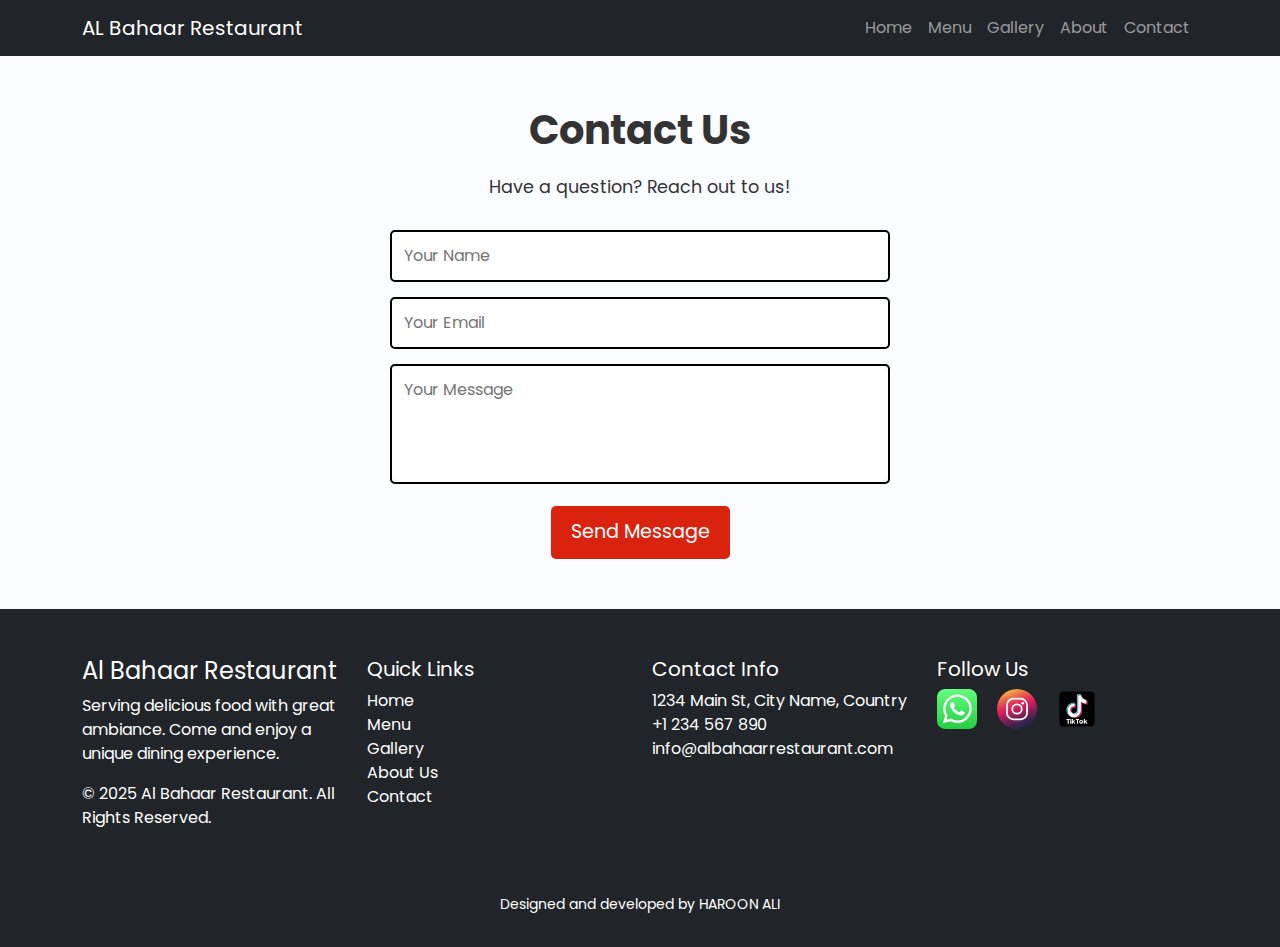
<file: al-bahaar-restaurant/contact.html>
<!DOCTYPE html>
<html lang="en">

<head>
    <meta charset="UTF-8">
    <meta name="viewport" content="width=device-width, initial-scale=1.0">
    <title>AL Bahaar Restaurant</title>

    <!-- Linking Local Bootstrap CSS -->
    <link rel="stylesheet" href="bootstrap/css/bootstrap.min.css">
    <!-- Custom CSS for Body and Footer -->
    <link rel="stylesheet" href="styles.css">
</head>

<body>

    <!-- Navbar Section (Bootstrap) -->
    <nav class="navbar navbar-expand-lg navbar-dark bg-dark">
        <div class="container">
            <a class="navbar-brand" href=>AL Bahaar Restaurant</a>

            <!-- Hamburger Menu (Bootstrap) -->
            <button class="navbar-toggler" type="button" data-bs-toggle="collapse" data-bs-target="#navbarNav"
                aria-controls="navbarNav" aria-expanded="false" aria-label="Toggle navigation">
                <span class="navbar-toggler-icon"></span>
            </button>

            <!-- Navigation Links -->
            <div class="collapse navbar-collapse" id="navbarNav">
                <ul class="navbar-nav ms-auto">
                    <li class="nav-item"><a class="nav-link" href="index.html">Home</a></li>
                    <li class="nav-item"><a class="nav-link" href="index.html#menu">Menu</a></li>
                    <li class="nav-item"><a class="nav-link" href="gallery.html">Gallery</a></li>
                    <li class="nav-item"><a class="nav-link" href="about.html">About</a></li>
                    <li class="nav-item"><a class="nav-link" href="contact.html">Contact</a></li>
                </ul>
            </div>
        </div>
    </nav>

     <!-- contact us section -->
    <section id="contact" class="contact-section">
        <div class="container">
            <h2>Contact Us</h2>
            <p>Have a question? Reach out to us!</p>
            <form action="#" method="POST">
                <input type="text" name="name" placeholder="Your Name" required>
                <input type="email" name="email" placeholder="Your Email" required>
                <textarea name="message" placeholder="Your Message" required></textarea>
                <button type="submit">Send Message</button>
            </form>
        </div>
    </section>

      <!-- Footer Section -->
      <footer class="bg-dark text-white pt-5 pb-3">
        <div class="container">
            <div class="row">
                <!-- Logo and Description Section -->
                <div class="col-lg-3 col-md-6 mb-4">
                    <h4>Al Bahaar Restaurant</h4>
                    <p>Serving delicious food with great ambiance. Come and enjoy a unique dining experience.</p>
                    <p>&copy; 2025 Al Bahaar Restaurant. All Rights Reserved.</p>
                </div>

                <!-- Quick Links Section -->
                <div class="col-lg-3 col-md-6 mb-4">
                    <h5>Quick Links</h5>
                    <ul class="list-unstyled">
                        <li><a href="index.html" class="text-white">Home</a></li>
                        <li><a href="index.html#menu" class="text-white">Menu</a></li>
                        <li><a href="gallery.html" class="text-white">Gallery</a></li>
                        <li><a href="about.html" class="text-white">About Us</a></li>
                        <li><a href="contact.html" class="text-white">Contact</a></li>
                    </ul>
                </div>

                <!-- Contact Info Section -->
                <div class="col-lg-3 col-md-6 mb-4">
                    <h5>Contact Info</h5>
                    <ul class="list-unstyled">
                        <li><i class="bi bi-geo-alt"></i> 1234 Main St, City Name, Country</li>
                        <li><i class="bi bi-telephone"></i> +1 234 567 890</li>
                        <li><i class="bi bi-envelope"></i> info@albahaarrestaurant.com</li>
                    </ul>
                </div>

                <!-- Social Media Links Section -->
                <div class="col-lg-3 col-md-6 mb-4">
                    <h5>Follow Us</h5>
                    <div>
                        <a href="https://wa.me/yourwhatsapplink" class="text-white me-3" target="_blank">
                            <img src="assets/icons/whatsapp.svg.svg" alt="WhatsApp" class="social-icon-img">
                        </a>
                        <a href="https://www.instagram.com/yourusername" class="text-white me-3" target="_blank">
                            <img src="assets/icons/instagram.svg.svg" alt="Instagram" class="social-icon-img">
                        </a>
                        <a href="https://www.tiktok.com/@yourusername" class="text-white me-3" target="_blank">
                            <img src="assets/icons/tiktok.svg.svg" alt="TikTok" class="social-icon-img">
                        </a>
                    </div>
                </div>
            </div>

            <!-- Bottom Footer (small text section) -->
            <div class="row mt-4">
                <div class="col-12 text-center">
                    <p class="small">Designed and developed by HAROON ALI
                </div>
            </div>
        </div>
    </footer>



    <!-- Linking Local Bootstrap JS -->
    <script src="bootstrap/js/bootstrap.bundle.min.js"></script>
    <!-- Custom JS -->
    <script src="script.js"></script>

</body>

</html>
</file>
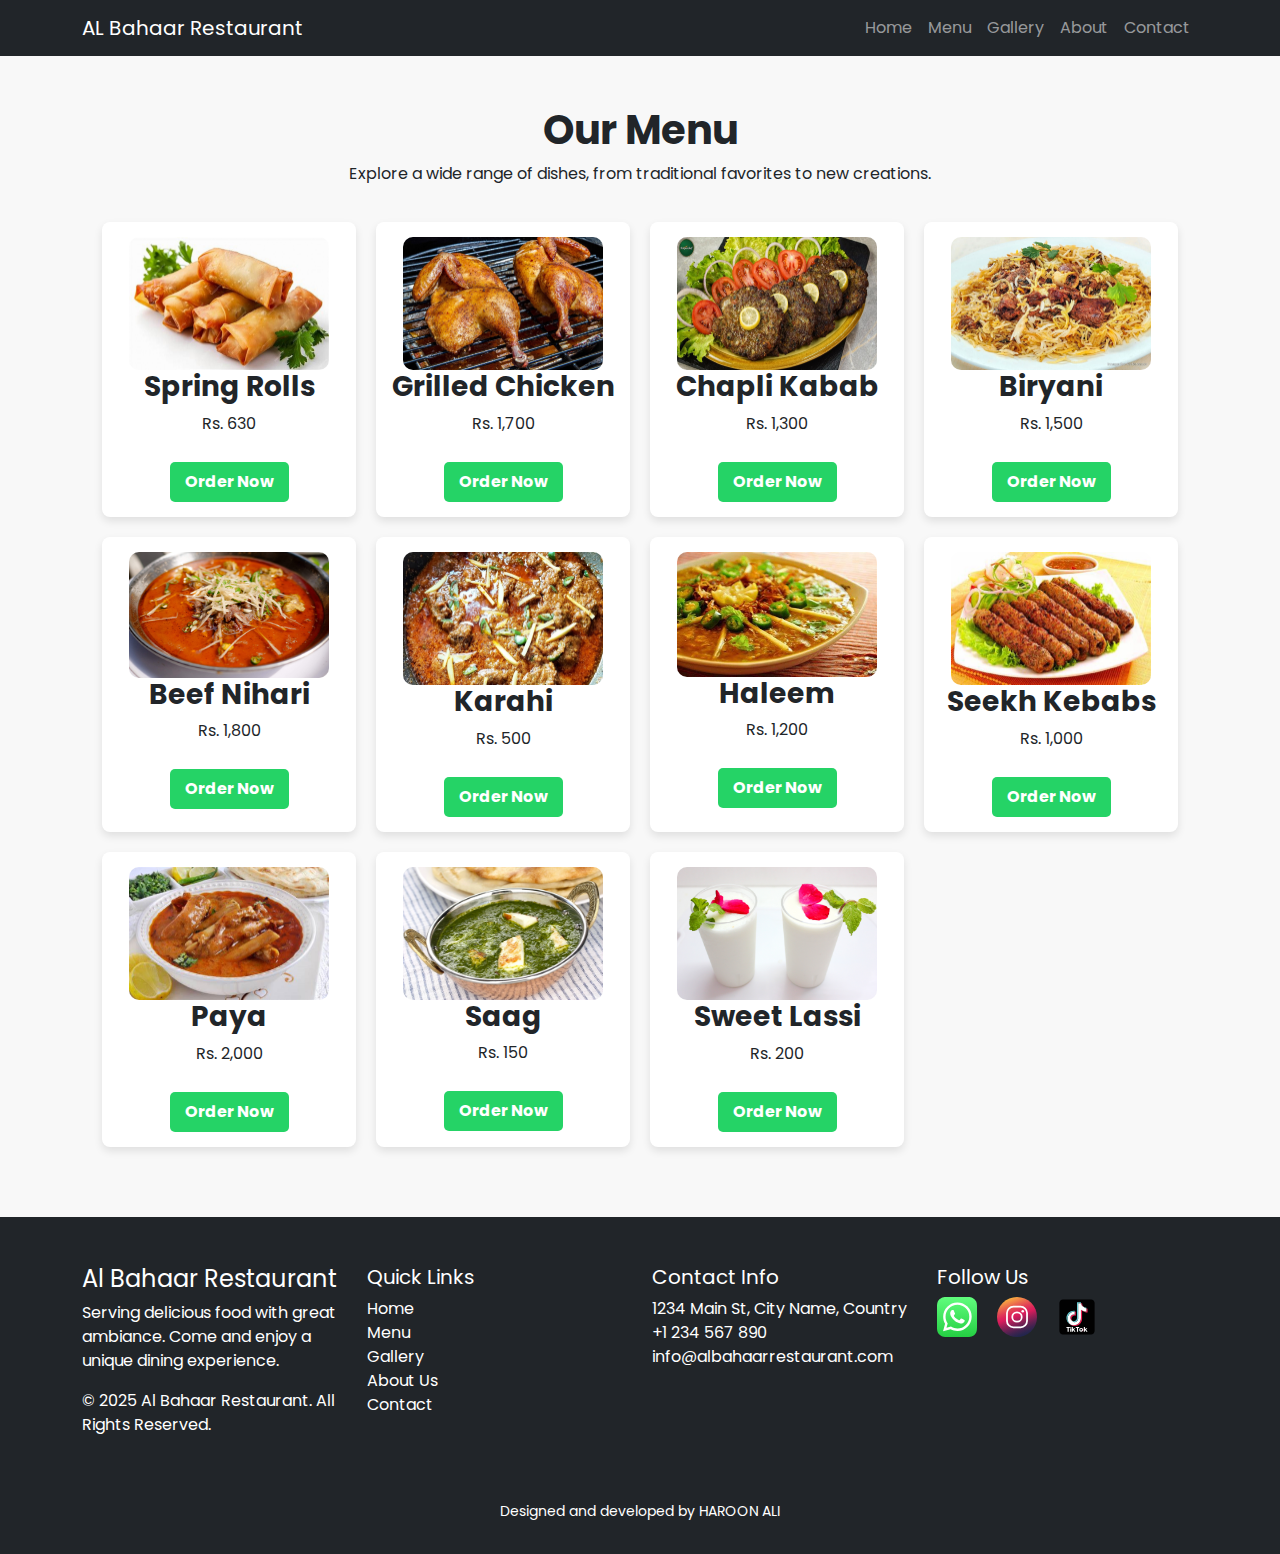
<file: al-bahaar-restaurant/menu.html>
<!DOCTYPE html>
<html lang="en">

<head>
    <meta charset="UTF-8">
    <meta name="viewport" content="width=device-width, initial-scale=1.0">
    <title>AL Bahaar Restaurant</title>

    <!-- Linking Local Bootstrap CSS -->
    <link rel="stylesheet" href="bootstrap/css/bootstrap.min.css">
    <!-- Custom CSS for Body and Footer -->
    <link rel="stylesheet" href="styles.css">
</head>

<body>


    <!-- Navbar Section (Bootstrap) -->
    <nav class="navbar navbar-expand-lg navbar-dark bg-dark">
        <div class="container">
            <a class="navbar-brand" href=>AL Bahaar Restaurant</a>

            <!-- Hamburger Menu (Bootstrap) -->
            <button class="navbar-toggler" type="button" data-bs-toggle="collapse" data-bs-target="#navbarNav"
                aria-controls="navbarNav" aria-expanded="false" aria-label="Toggle navigation">
                <span class="navbar-toggler-icon"></span>
            </button>

            <!-- Navigation Links -->
            <div class="collapse navbar-collapse" id="navbarNav">
                <ul class="navbar-nav ms-auto">
                    <li class="nav-item"><a class="nav-link" href="index.html">Home</a></li>
                    <li class="nav-item"><a class="nav-link" href="index.html#menu">Menu</a></li>
                    <li class="nav-item"><a class="nav-link" href="gallery.html">Gallery</a></li>
                    <li class="nav-item"><a class="nav-link" href="about.html">About</a></li>
                    <li class="nav-item"><a class="nav-link" href="contact.html">Contact</a></li>
                </ul>
            </div>
        </div>
    </nav>

 
 <!-- Menu Section -->
<section id="menu" class="menu-section">
    <div class="container">
        <h1>Our Menu</h1>
        <p>Explore a wide range of dishes, from traditional favorites to new creations.</p>

        <div class="menu-grid">
            <!-- Spring Rolls -->
            <div class="menu-item">
                <img src="assets/images/spring-rolls.jpg.jpg" alt="Spring Rolls">
                <h3>Spring Rolls</h3>
                <p>Rs. 630</p>
                <a href="https://wa.me/1234567890?text=I%20want%20to%20order%20Spring%20Rolls" class="btn-order">Order Now</a>
            </div>

            <!-- Grilled Chicken -->
            <div class="menu-item">
                <img src="assets/images/Grilled-Chicken.jpg" alt="Grilled Chicken">
                <h3>Grilled Chicken</h3>
                <p>Rs. 1,700</p>
                <a href="https://wa.me/1234567890?text=I%20want%20to%20order%20Grilled%20Chicken" class="btn-order">Order Now</a>
            </div>

            <!-- Chapli Kabab -->
            <div class="menu-item">
                <img src="assets/images/Chapli kabab.jpg" alt="Chapli Kabab">
                <h3>Chapli Kabab</h3>
                <p>Rs. 1,300</p>
                <a href="https://wa.me/1234567890?text=I%20want%20to%20order%20Chapli%20Kabab" class="btn-order">Order Now</a>
            </div>

            <!-- Chicken Biryani -->
            <div class="menu-item">
                <img src="assets/images/Chicken baryani.jpg" alt="Chicken Biryani">
                <h3>Biryani</h3>
                <p>Rs. 1,500</p>
                <a href="https://wa.me/1234567890?text=I%20want%20to%20order%20Chicken%20Biryani" class="btn-order">Order Now</a>
            </div>

            <!-- Nihari -->
            <div class="menu-item">
                <img src="assets/images/Nihari.jpg" alt="Nihari">
                <h3>Beef Nihari</h3>
                <p>Rs. 1,800</p>
                <a href="https://wa.me/1234567890?text=I%20want%20to%20order%20Beef%20Nihari" class="btn-order">Order Now</a>
            </div>

            <!-- Chicken Karahi -->
            <div class="menu-item">
                <img src="assets/images/Karahi.jpg" alt="Chicken Karahi">
                <h3>Karahi</h3>
                <p>Rs. 500</p>
                <a href="https://wa.me/1234567890?text=I%20want%20to%20order%20Chicken%20Karahi" class="btn-order">Order Now</a>
            </div>

            <!-- Haleem -->
            <div class="menu-item">
                <img src="assets/images/Haleem.jpg" alt="Haleem">
                <h3>Haleem</h3>
                <p>Rs. 1,200</p>
                <a href="https://wa.me/1234567890?text=I%20want%20to%20order%20Beef%20Haleem" class="btn-order">Order Now</a>
            </div>

            <!-- Seekh Kebabs -->
            <div class="menu-item">
                <img src="assets/images/Seekh Kebabs.jpg" alt="Seekh Kebabs">
                <h3>Seekh Kebabs</h3>
                <p>Rs. 1,000</p>
                <a href="https://wa.me/1234567890?text=I%20want%20to%20order%20Seekh%20Kebabs" class="btn-order">Order Now</a>
            </div>

            <!-- Paya -->
            <div class="menu-item">
                <img src="assets/images/Paya,jpg.jpg" alt="Paya">
                <h3>Paya</h3>
                <p>Rs. 2,000</p>
                <a href="https://wa.me/1234567890?text=I%20want%20to%20order%20Paya" class="btn-order">Order Now</a>
            </div>

            <!-- Saag -->
            <div class="menu-item">
                <img src="assets/images/Saag.jpg" alt="Saag">
                <h3>Saag</h3>
                <p>Rs. 150</p>
                <a href="https://wa.me/1234567890?text=I%20want%20to%20order%20Saag" class="btn-order">Order Now</a>
            </div>

            <!-- Lassi -->
            <div class="menu-item">
                <img src="assets/images/Lassi.jpg" alt="Lassi">
                <h3>Sweet Lassi</h3>
                <p>Rs. 200</p>
                <a href="https://wa.me/1234567890?text=I%20want%20to%20order%20Sweet%20Lassi" class="btn-order">Order Now</a>
            </div>

        </div>
    </div>
</section>



 <!-- Footer Section -->
 <footer class="bg-dark text-white pt-5 pb-3">
    <div class="container">
        <div class="row">
            <!-- Logo and Description Section -->
            <div class="col-lg-3 col-md-6 mb-4">
                <h4>Al Bahaar Restaurant</h4>
                <p>Serving delicious food with great ambiance. Come and enjoy a unique dining experience.</p>
                <p>&copy; 2025 Al Bahaar Restaurant. All Rights Reserved.</p>
            </div>

            <!-- Quick Links Section -->
            <div class="col-lg-3 col-md-6 mb-4">
                <h5>Quick Links</h5>
                <ul class="list-unstyled">
                    <li><a href="index.html" class="text-white">Home</a></li>
                    <li><a href="menu.html" class="text-white">Menu</a></li>
                    <li><a href="gallery.html" class="text-white">Gallery</a></li>
                    <li><a href="about.html" class="text-white">About Us</a></li>
                    <li><a href="contact.html" class="text-white">Contact</a></li>
                </ul>
            </div>

            <!-- Contact Info Section -->
            <div class="col-lg-3 col-md-6 mb-4">
                <h5>Contact Info</h5>
                <ul class="list-unstyled">
                    <li><i class="bi bi-geo-alt"></i> 1234 Main St, City Name, Country</li>
                    <li><i class="bi bi-telephone"></i> +1 234 567 890</li>
                    <li><i class="bi bi-envelope"></i> info@albahaarrestaurant.com</li>
                </ul>
            </div>

            <!-- Social Media Links Section -->
            <div class="col-lg-3 col-md-6 mb-4">
                <h5>Follow Us</h5>
                <div>
                    <a href="https://wa.me/yourwhatsapplink" class="text-white me-3" target="_blank">
                        <img src="assets/icons/whatsapp.svg.svg" alt="WhatsApp" class="social-icon-img">
                    </a>
                    <a href="https://www.instagram.com/yourusername" class="text-white me-3" target="_blank">
                        <img src="assets/icons/instagram.svg.svg" alt="Instagram" class="social-icon-img">
                    </a>
                    <a href="https://www.tiktok.com/@yourusername" class="text-white me-3" target="_blank">
                        <img src="assets/icons/tiktok.svg.svg" alt="TikTok" class="social-icon-img">
                    </a>
                </div>
            </div>
        </div>

        <!-- Bottom Footer (small text section) -->
        <div class="row mt-4">
            <div class="col-12 text-center">
                <p class="small">Designed and developed by HAROON ALI
            </div>
        </div>
    </div>
</footer>



<!-- Linking Local Bootstrap JS -->
<script src="bootstrap/js/bootstrap.bundle.min.js"></script>
<!-- Custom JS -->
<script src="script.js"></script>

</body>

</html>
</file>
<file: al-bahaar-restaurant/styles.css>
@font-face {
    font-family: 'Poppins';
    src: url('assets/fonts/Poppins-Regular.woff') format('woff');
    font-weight: normal;
    font-style: normal;
}

@font-face {
    font-family: 'Poppins';
    src: url('assets/fonts/Poppins-Bold.woff') format('woff');
    font-weight: bold;
    font-style: normal;
}

/* Apply to text */
body {
    font-family: 'Poppins', sans-serif;
}

h1, h2, h3 {
    font-family: 'Poppins', sans-serif;
    font-weight: bold;
}


/* Hero Section Custom Styling */
.hero {
    background: url('assets/images/hero.jpg') no-repeat center center/cover;
    height: 400px;
    display: flex;
    justify-content: center;
    align-items: center;
    text-align: center;
    color: #fbf5f5;
}
.hero h2 {
    font-size: 3rem;
    font-weight: bold;
    color: white;
    -webkit-text-stroke: 2px black; /* Black outline */
    text-transform: uppercase;
}


.hero-content h2 {
    font-size: 3rem;
}

.hero-content p {
    font-size: 1.2rem;
}

.hero .btn {
    padding: 10px 20px;
    background-color: #f31212;
    color: #fff;
    text-decoration: none;
    border-radius: 5px;
}



/* Menu Section */
.menu-section {
    padding: 50px 0;
    text-align: center;
    background-color: #f8f8f8;
}

/* Menu Grid */
.menu-grid {
    display: grid;
    grid-template-columns: repeat(auto-fit, minmax(250px, 1fr));
    gap: 20px;
    justify-content: center;
    padding: 20px;
}

/* Menu Item */
.menu-item {
    background: white;
    padding: 15px;
    border-radius: 8px;
    box-shadow: 0 4px 8px rgba(0, 0, 0, 0.1);
    text-align: center;
    transition: transform 0.3s ease;
}

.menu-item:hover {
    transform: scale(1.05);
}

/* Menu Item Image */
.menu-item img {
    width: 100%;
    height: 180px;
    object-fit: cover;
    border-radius: 8px;
}

/* Order Button */
.btn-order {
    display: inline-block;
    background-color: #25D366; /* WhatsApp Green */
    color: white;
    padding: 8px 15px;
    margin-top: 10px;
    text-decoration: none;
    font-weight: bold;
    border-radius: 5px;
    transition: background 0.3s ease;
}

.btn-order:hover {
    background-color: #1ebe57;
}



/* Owners Section */
.owners-section {
    text-align: center;
    padding: 50px 0;
    background-color: #f8f8f8;
}

.owners-grid {
    display: flex;
    justify-content: center;
    gap: 20px;
    flex-wrap: wrap;
}

.owner {
    background: #fff;
    border-radius: 10px;
    padding: 15px;
    width: 250px;
    box-shadow: 0 4px 8px rgba(0, 0, 0, 0.1);
    text-align: center;
}

.owner img {
    width: 100%;
    height: 200px;
    object-fit: cover;
    border-radius: 50%;
}

.owner h3 {
    margin: 10px 0;
}

.owner p {
    font-size: 16px;
    font-weight: bold;
    color: #666;
}

/* Staff Section (No Images) */
.staff-section {
    text-align: center;
    padding: 50px 0;
    background-color: #f8f8f8;
}

.staff-list {
    display: flex;
    justify-content: center;
    gap: 20px;
    flex-wrap: wrap;
}

.staff-member {
    background: #fff;
    border-radius: 10px;
    padding: 15px;
    width: 220px;
    box-shadow: 0 4px 8px rgba(0, 0, 0, 0.1);
    text-align: center;
}

.staff-member h3 {
    margin: 10px 0;
    font-size: 18px;
}

.staff-member p {
    font-size: 16px;
    font-weight: bold;
    color: #666;
}



/* Contact Section */
.contact-section {
    padding: 50px 0;
    background-color: #fafcff; /* Light background */
    text-align: center;
    color: #333; /* Dark text for better contrast */
}

.contact-section h2 {
    font-size: 2.5rem;
    margin-bottom: 20px;
}

.contact-section p {
    font-size: 1.1rem;
    margin-bottom: 30px;
}

/* Contact Form */
.contact-section form {
    max-width: 500px;
    margin: 0 auto;
}

.contact-section input,
.contact-section textarea {
    width: 100%;
    padding: 12px;
    margin-bottom: 15px;
    border: 2px solid black; /* Black border */
    border-radius: 5px;
    font-size: 1rem;
    background: white;
    color: #333;
}

.contact-section textarea {
    height: 120px;
    resize: none;
}

.contact-section button {
    background: #d9230f;
    color: white;
    padding: 12px 20px;
    border: none;
    border-radius: 5px;
    font-size: 1.2rem;
    cursor: pointer;
    transition: background 0.3s ease;
}

.contact-section button:hover {
    background: #b71c0c;
}


/* footer */

/* Footer Styling */
footer {
    background-color: #333;  /* Dark background color */
    color: white;            /* White text color */
    padding-top: 50px;       /* Padding at the top */
    padding-bottom: 30px;    /* Padding at the bottom */
}

/* Footer Links Styling */
footer a {
    text-decoration: none; /* Remove underline from links */
    color: white;          /* Make links white */
    transition: color 0.3s; /* Smooth transition on hover */
}

/* Hover effect on footer links */
footer a:hover {
    color: #FFD700; /* Gold color on hover */
}

/* Social Media Icons in Footer */
.social-icon-img {
    width: 40px;  /* Icon size */
    height: auto; /* Keep the aspect ratio */
    transition: transform 0.3s ease, box-shadow 0.3s ease; /* Smooth transition */
}

.social-icon-img:hover {
    transform: scale(1.2); /* Increase size on hover */
    box-shadow: 0 0 10px rgba(0, 0, 0, 0.2); /* Add shadow on hover */
}

  


 /* Gallery Section */
.gallery-section {
    padding: 50px 0;
    text-align: center;
    background-color: #f8f9fa;
}

.gallery-grid {
    display: grid;
    grid-template-columns: repeat(auto-fit, minmax(250px, 1fr));
    gap: 15px;
    justify-content: center;
    padding: 10px;
}

/* Individual Gallery Item */
.gallery-item {
    position: relative;
    overflow: hidden;
    border-radius: 10px;
}

.gallery-item img {
    width: 100%;
    height: 200px;
    object-fit: cover;
    border-radius: 10px;
    transition: transform 0.3s ease, opacity 0.3s ease;
}

.gallery-item:hover img {
    transform: scale(1.1);
    opacity: 0.8;
    cursor: pointer;
}

/* Lightbox */
.lightbox {
    display: none;
    position: fixed;
    top: 0;
    left: 0;
    width: 100%;
    height: 100%;
    background: rgba(0, 0, 0, 0.8);
    justify-content: center;
    align-items: center;
    z-index: 1000;
}

.lightbox img {
    max-width: 90%;
    max-height: 80%;
    border-radius: 10px;
}

.lightbox .close {
    position: absolute;
    top: 20px;
    right: 30px;
    font-size: 40px;
    color: white;
    cursor: pointer;
}









/* About Section */
.about, .menu, .gallery, .testimonials, .contact {
    padding: 50px 0;
    text-align: center;
}

.about p {
    max-width: 600px;
    margin: 0 auto 20px;
}

/* Menu Preview */
.menu-items {
    display: flex;
    justify-content: center;
    gap: 20px;
}

.menu-item img {
    width: 200px;
    height: auto;
    border-radius: 10px;
}

/* Gallery Preview */
.gallery-grid {
    display: flex;
    justify-content: center;
    gap: 10px;
}

.gallery-grid img {
    width: 150px;
    height: auto;
    border-radius: 5px;
}

/* Testimonials */
.testimonial {
    margin: 20px auto;
    max-width: 500px;
    font-style: italic;
}

/* Contact Section */
.contact {
    background: #f8f9fa;
    padding: 40px 0;
}
</file>
